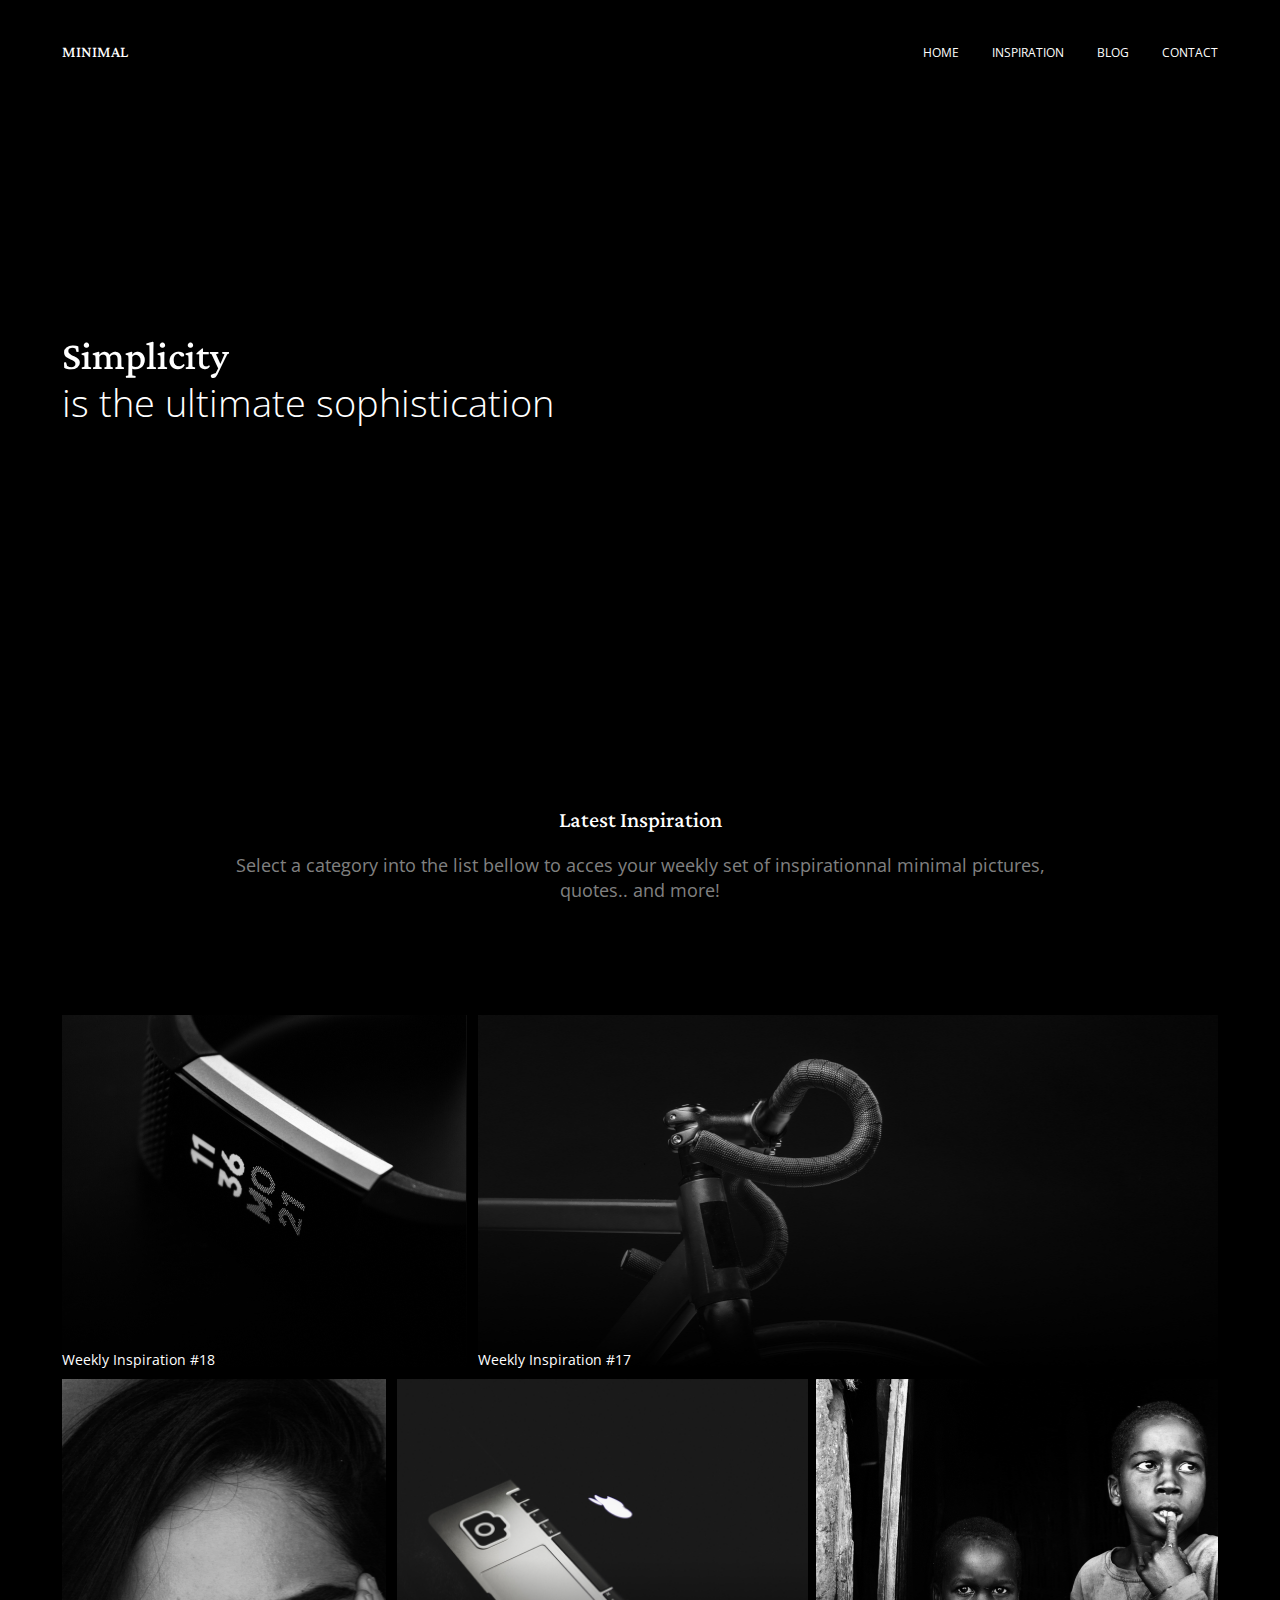
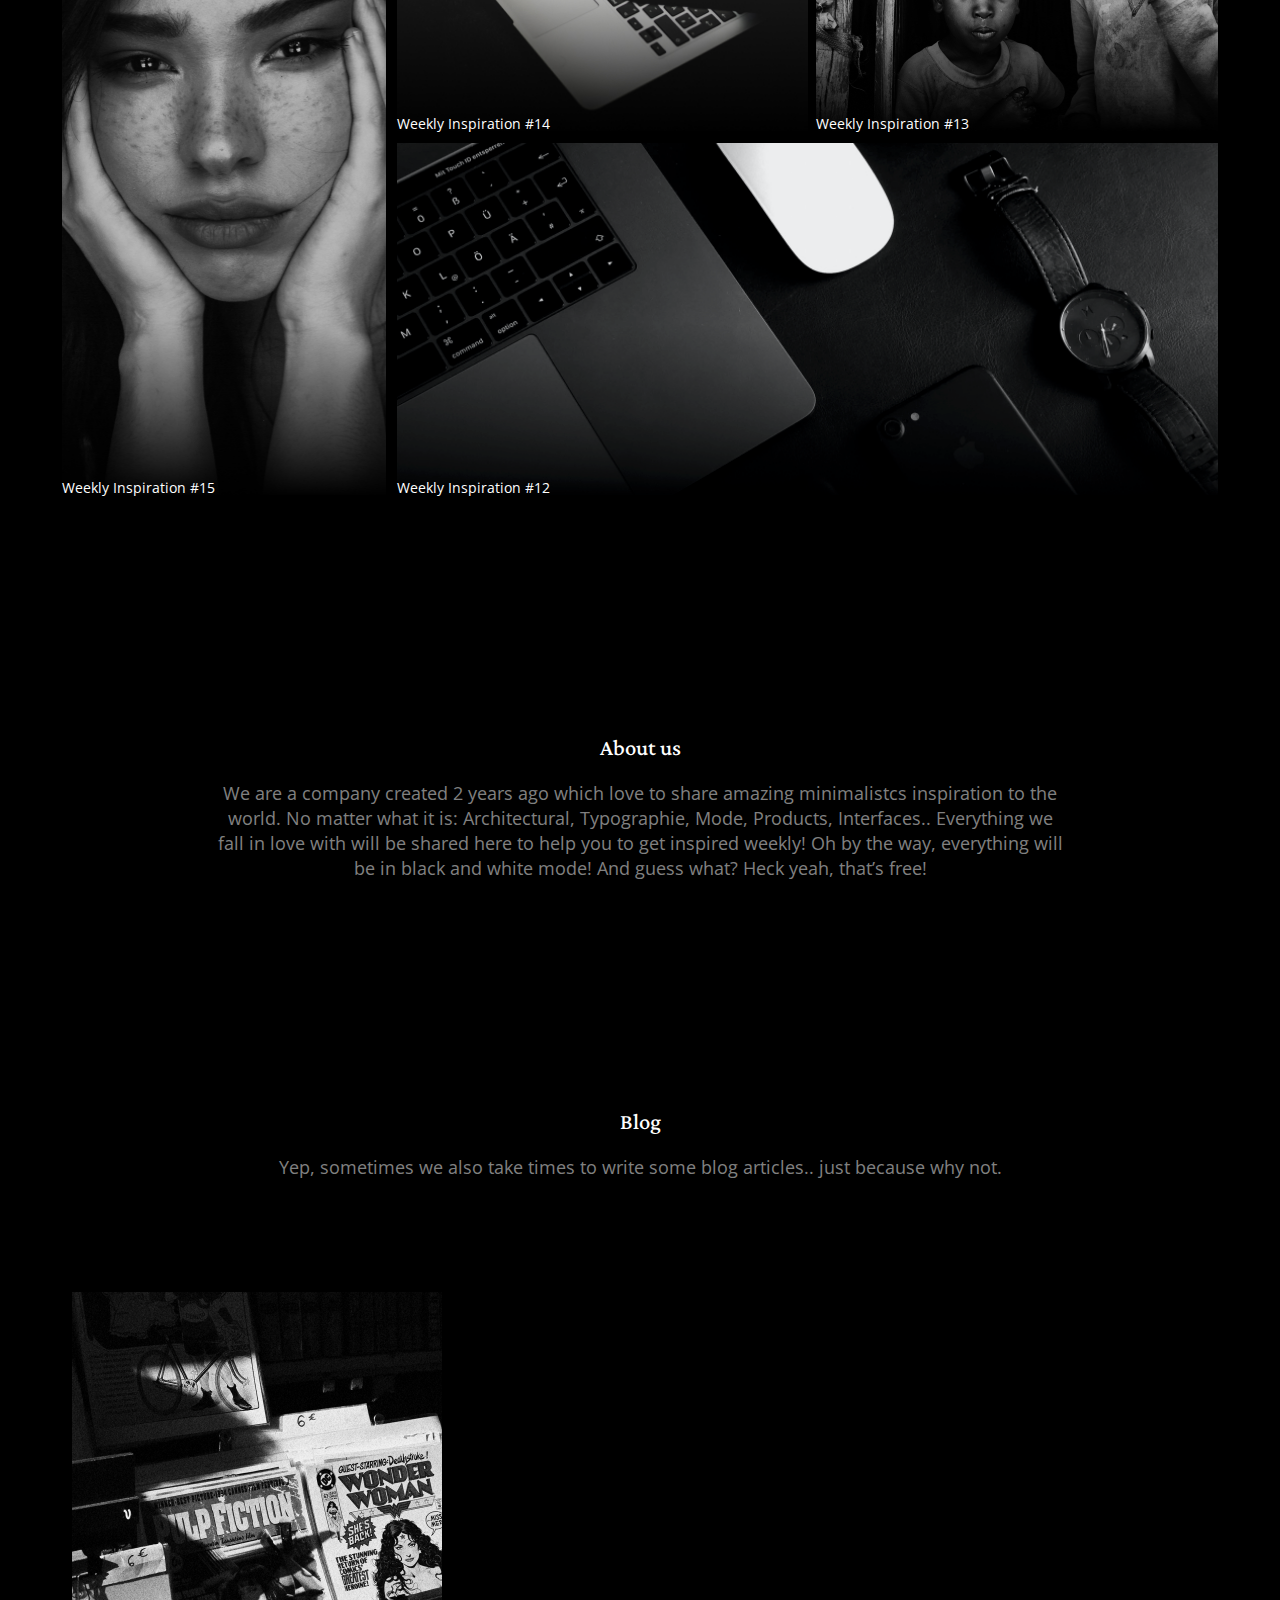
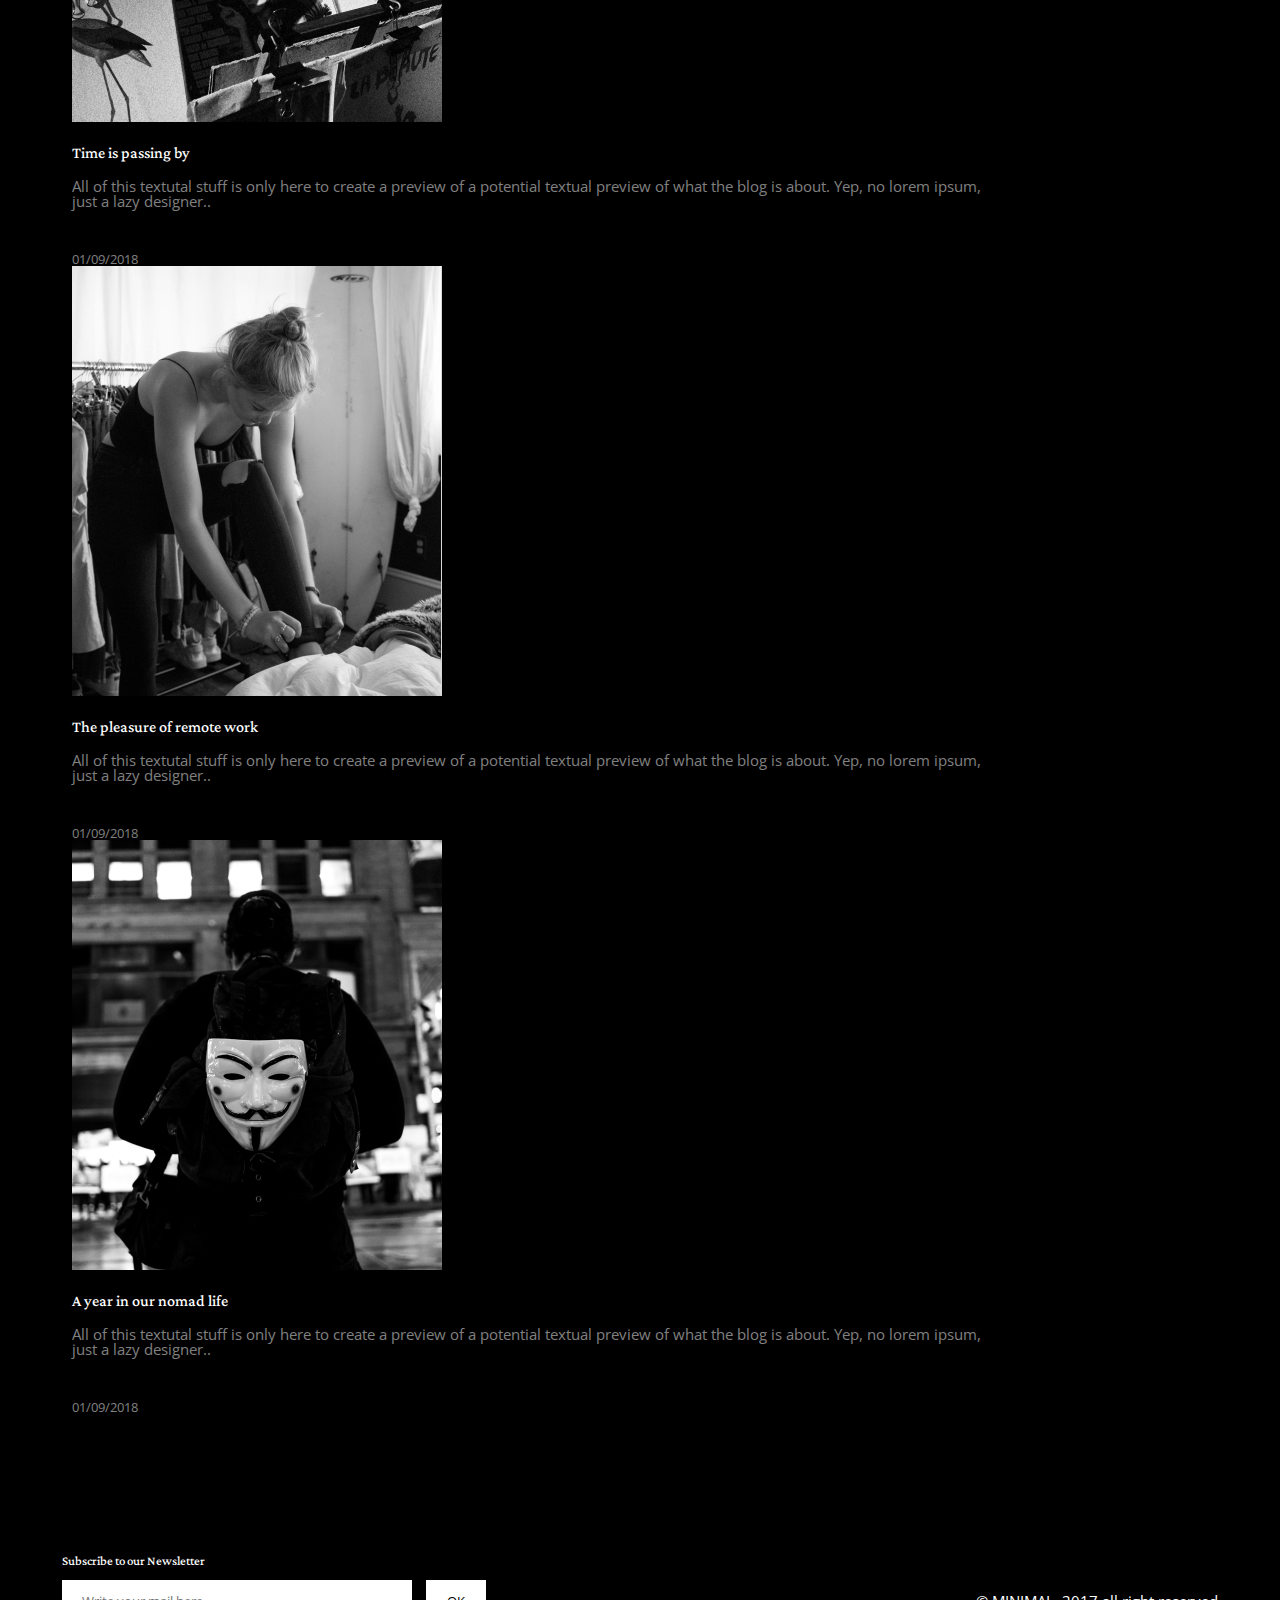
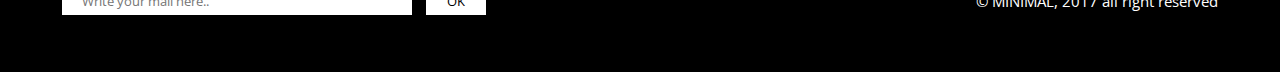
<file: src/index.html>
<!DOCTYPE html>
<html lang="en">

<head>
    <meta charset="UTF-8">
    <meta name="viewport" content="width=device-width, initial-scale=1.0">
    <!-- Styles -->
    <link rel="stylesheet" href="./css/style.css">
    <link rel="stylesheet" href="./css/dropping_styles.css">
    <!-- Fonts -->
    <link rel="preconnect" href="https://fonts.gstatic.com">
    <link href="https://fonts.googleapis.com/css2?family=Lateef&family=Open+Sans:wght@300;400&display=swap"
        rel="stylesheet">
    <title>Minimal</title>
</head>

<body>
    <!-- Header -->
    <header>
        <div class="container">

            <div class="container_nav">
                <div class="logo">MINIMAL</div>
                <ul class="nav">
                    <li class="nav_item"><a href="#">HOME</a></li>
                    <li class="nav_item"><a href="#">INSPIRATION</a></li>
                    <li class="nav_item"><a href="#">BLOG</a></li>
                    <li class="nav_item"><a href="#">CONTACT</a></li>
                </ul>
            </div>

            <!-- Simplycity -->
            <div class="container_simplicity">
                <div class="simplicity_title">Simplicity</div>
                <div class="simplicity_subtitle">is the ultimate sophistication</div>
            </div>

        </div>
    </header>

    <!-- Inspiration -->
    <section>
        <div class="container">
            <div class="container-title-descr">
                <h2>Latest Inspiration</h2>
                <div class="description">
                    Select a category into the list bellow to acces your weekly set of
                    inspirationnal minimal pictures, quotes.. and more!
                </div>
            </div>
            <div class="container-images-first">
                <div class="watch_img  animate_img">
                    <p class="img_text">Weekly Inspiration #18</p>
                </div>
                <div class="bicycle_img  animate_img">
                    <p class="img_text">Weekly Inspiration #17</p>
                </div>
            </div>
            <div class="container-second-and-third">
                <div class="container-images-second">
                    <div class="woman_img  animate_img">
                        <p class="img_text">Weekly Inspiration #15</p>
                    </div>
                </div>
                <div class="container-images-third">
                    <div class="laptop_img  animate_img">
                        <p class="img_text">
                            <p class="img_text">Weekly Inspiration #14</p>
                        </p>
                    </div>
                    <div class="children_img  animate_img">
                        <p class="img_text">Weekly Inspiration #13</p>
                    </div>
                    <div class="gadgets_img  animate_img">
                        <p class="img_text">Weekly Inspiration #12</p>
                    </div>
                </div>
            </div>
        </div>
    </section>

    <!-- About us -->
    <section>
        <div class="container">
            <div class="container-title-descr  margin_title_descr">
                <h2>About us</h2>
                <div class="description">
                    We are a company created 2 years ago which love to share amazing minimalistcs inspiration to the
                    world.
                    No matter what it is: Architectural, Typographie, Mode, Products, Interfaces.. Everything we
                    fall in love with will be shared here to help you to get inspired weekly! Oh by the way, everything
                    will be
                    in black and white mode! And guess what? Heck yeah, that’s free!
                </div>
            </div>
        </div>
    </section>

    <!-- Blog -->
    <section>
        <div class="container">
            <div class="container-title-descr">
                <h2>Blog</h2>
                <div class="description">
                    Yep, sometimes we also take times to write some
                    blog articles.. just because why not.
                </div>
            </div>
            <div class="wrapper">
                <div class="wrapper-ground">

                    <div class="blog-item">
                        <img src="./images/blog/news_img.jpg" alt="" class="blog_img">
                        <div class="blog_img_title">Time is passing by</div>
                        <div class="blog_img_descr">All of this textutal stuff is only here
                            to create a preview of a potential
                            textual preview of what the blog is
                            about. Yep, no lorem ipsum,
                            just a lazy designer..</div>
                        <div class="blog_img_date">01/09/2018</div>
                    </div>

                    <div class="blog-item">
                        <img src="./images/blog/sport_img.jpg" alt="" class="blog_img">
                        <div class="blog_img_title">The pleasure of remote work</div>
                        <div class="blog_img_descr">All of this textutal stuff is only here
                            to create a preview of a potential
                            textual preview of what the blog is
                            about. Yep, no lorem ipsum,
                            just a lazy designer..</div>
                        <div class="blog_img_date">01/09/2018</div>
                    </div>

                    <div class="blog-item">
                        <img src="./images/blog/mask_img.jpg" alt="" class="blog_img">
                        <div class="blog_img_title">A year in our nomad life</div>
                        <div class="blog_img_descr">All of this textutal stuff is only here
                            to create a preview of a potential
                            textual preview of what the blog is
                            about. Yep, no lorem ipsum,
                            just a lazy designer..</div>
                        <div class="blog_img_date">01/09/2018</div>
                    </div>

                </div>
            </div>
            <div class="nav-blog">
                <div class="nav_blog_circle  active"></div>
                <div class="nav_blog_circle"></div>
                <div class="nav_blog_circle"></div>
            </div>
        </div>
    </section>

    <!-- Footer -->
    <footer>
        <div class="container">
            <div class="container-footer">
                <div class="container-subscribe">
                    Subscribe to our Newsletter</div>
                <div class="container-form-rights">
                    <div class="form">
                        <form action="" name="subscr" class="form_style">
                            <input type="email" placeholder="Write your mail here..">
                            <button class="send_email">OK</button>
                        </form>
                    </div>
                    <div class="rights">© MINIMAL, 2017 all right reserved </div>
                </div>
            </div>
        </div>

    </footer>

</body>

</html>
</file>
<file: src/css/dropping_styles.css>
* {
    padding: 0;
    margin: 0;
    border: 0;
}

*,
*:before,
*after {
    -moz-box-sizing: border-box;
    -webkit-box-sizing: border-box;
    box-sizing: border-box
}

:focus,
:active {
    outline: none;
}

a:focus,
a:active {
    outline: none;
}

nav,
footer,
header,
aside {
    display: block;
}

html,
body {
    height: 100%;
    width: 100%;
    font-size: 100%;
    line-height: 1;
    font-size: 14px;
    -ms-text-size-adjust: 100%;
    -moz-text-size-adjust: 100%;
    -webkit-text-size-adjust: 100%;
}

input,
button,
textarea {
    font-family: inherit;
}

input::-ms-clear {
    display: none;
}

button {
    cursor: pointer;
}

button::-moz-focus-inner {
    padding: 0;
    border: 0;
}

a,
a:visited {
    text-decoration: none;
}

a:hover {
    text-decoration: none;
}

img {
    vertical-align: top;
}

h1,
h2,
h3,
h4,
h5,
h6 {
    font-size: inherit;
    font-weight: 400;
}
</file>
<file: src/css/style.css>
body {
  background-color: #000000;
  color: #ffffff;
  font-family: 'Open Sans', sans-serif;
}

footer {
  padding-bottom: 57px;
}

a {
  color: #ffffff;
}

.animate_img {
  -webkit-transition: -webkit-transform .5s, -webkit-box-shadow .5s;
  transition: -webkit-transform .5s, -webkit-box-shadow .5s;
  transition: transform .5s, box-shadow .5s;
  transition: transform .5s, box-shadow .5s, -webkit-transform .5s, -webkit-box-shadow .5s;
}

.animate_img:hover {
  -webkit-transform: scale(1.1);
          transform: scale(1.1);
  -webkit-box-shadow: 0px 0px 16px #090909;
          box-shadow: 0px 0px 16px #090909;
}

.container {
  position: relative;
  z-index: 0;
  max-width: 1156px;
  margin: 0 auto;
  padding: 0 15px 0 15px;
  overflow: hidden;
}

.container_nav {
  display: -webkit-box;
  display: -ms-flexbox;
  display: flex;
  -webkit-box-pack: justify;
      -ms-flex-pack: justify;
          justify-content: space-between;
  -webkit-box-align: center;
      -ms-flex-align: center;
          align-items: center;
  margin-top: 43px;
  margin-bottom: 270px;
}

.container_nav .logo {
  font-size: 20px;
  font-family: "Lateef", cursive;
}

.container_nav .nav {
  font-size: 12px;
  display: -webkit-box;
  display: -ms-flexbox;
  display: flex;
}

.container_nav .nav_item {
  list-style-type: none;
  margin-left: 33px;
  -webkit-transition: -webkit-text-decoration 2s;
  transition: -webkit-text-decoration 2s;
  transition: text-decoration 2s;
  transition: text-decoration 2s, -webkit-text-decoration 2s;
}

.container_nav .nav_item:hover {
  text-decoration: underline;
}

.container_simplicity {
  width: 50%;
  margin-bottom: 386px;
}

.container_simplicity .simplicity_title {
  font-size: 50px;
  font-family: "Lateef", cursive;
}

.container_simplicity .simplicity_subtitle {
  font-size: 38px;
  font-weight: 300;
}

.container-title-descr {
  margin-bottom: 112px;
}

.container-title-descr h2 {
  margin-bottom: 18px;
  width: 100%;
  text-align: center;
  font-size: 28px;
  font-family: "Lateef", cursive;
  text-align: center;
}

.container-title-descr .description {
  width: 73.5%;
  margin: 0 auto;
  font-size: 18px;
  line-height: 25px;
  color: #808080;
  text-align: center;
}

.container-images-first {
  display: -webkit-box;
  display: -ms-flexbox;
  display: flex;
  -ms-flex-wrap: wrap;
      flex-wrap: wrap;
  -webkit-box-pack: justify;
      -ms-flex-pack: justify;
          justify-content: space-between;
}

.container-images-first .watch_img {
  width: 35%;
  height: 352px;
  background-image: url(../images/inspiration/watch.jpg);
  display: -webkit-box;
  display: -ms-flexbox;
  display: flex;
  -webkit-box-align: end;
      -ms-flex-align: end;
          align-items: flex-end;
  margin-bottom: 12px;
}

@media (max-width: 420px) {
  .container-images-first .watch_img {
    width: 100%;
  }
}

.container-images-first .bicycle_img {
  width: 64%;
  height: 352px;
  background-image: url(../images/inspiration/bicycle.jpg);
  display: -webkit-box;
  display: -ms-flexbox;
  display: flex;
  -webkit-box-align: end;
      -ms-flex-align: end;
          align-items: flex-end;
  margin-bottom: 12px;
}

@media (max-width: 420px) {
  .container-images-first .bicycle_img {
    width: 100%;
  }
}

.container-second-and-third {
  display: -webkit-box;
  display: -ms-flexbox;
  display: flex;
  -webkit-box-pack: justify;
      -ms-flex-pack: justify;
          justify-content: space-between;
}

@media (max-width: 420px) {
  .container-second-and-third {
    -ms-flex-wrap: wrap;
        flex-wrap: wrap;
  }
}

.container-second-and-third .container-images-second {
  width: 28%;
  height: 716px;
}

@media (max-width: 420px) {
  .container-second-and-third .container-images-second {
    width: 100%;
  }
}

.container-second-and-third .woman_img {
  background-image: url(../images/inspiration/woman.jpg);
  background-size: cover;
  height: 100%;
  display: -webkit-box;
  display: -ms-flexbox;
  display: flex;
  -webkit-box-align: end;
      -ms-flex-align: end;
          align-items: flex-end;
  margin-bottom: 12px;
}

@media (max-width: 420px) {
  .container-second-and-third .woman_img {
    width: 100%;
  }
}

.container-images-third {
  display: -webkit-box;
  display: -ms-flexbox;
  display: flex;
  -webkit-box-pack: justify;
      -ms-flex-pack: justify;
          justify-content: space-between;
  -ms-flex-wrap: wrap;
      flex-wrap: wrap;
  width: 71%;
}

@media (max-width: 420px) {
  .container-images-third {
    width: 100%;
  }
}

.container-images-third .laptop_img {
  width: 50%;
  height: 352px;
  background-image: url(../images/inspiration/laptop.jpg);
  background-size: cover;
  display: -webkit-box;
  display: -ms-flexbox;
  display: flex;
  -webkit-box-align: end;
      -ms-flex-align: end;
          align-items: flex-end;
  margin-bottom: 12px;
}

@media (max-width: 420px) {
  .container-images-third .laptop_img {
    width: 100%;
  }
}

.container-images-third .children_img {
  width: 49%;
  height: 352px;
  background-image: url(../images/inspiration/children.jpg);
  background-size: cover;
  display: -webkit-box;
  display: -ms-flexbox;
  display: flex;
  -webkit-box-align: end;
      -ms-flex-align: end;
          align-items: flex-end;
  margin-bottom: 12px;
}

@media (max-width: 420px) {
  .container-images-third .children_img {
    width: 100%;
  }
}

.container-images-third .gadgets_img {
  width: 100%;
  height: 352px;
  background-image: url(../images/inspiration/gadgets.jpg);
  background-size: cover;
  display: -webkit-box;
  display: -ms-flexbox;
  display: flex;
  -webkit-box-align: end;
      -ms-flex-align: end;
          align-items: flex-end;
  margin-bottom: 12px;
}

@media (max-width: 420px) {
  .container-images-third .gadgets_img {
    width: 100%;
  }
}

.margin_title_descr {
  margin-top: 228px;
  margin-bottom: 228px;
}

.wrapper {
  position: relative;
  z-index: 1;
}

.blog-item {
  overflow: hidden;
  padding: 0 0.7rem 0 0.7rem;
}

.blog-item .blog_img {
  height: 430px;
  overflow: hidden;
}

.blog-item .blog_img_title {
  font-size: 20px;
  font-family: "Lateef", cursive;
  margin-top: 22px;
  margin-bottom: 15px;
}

.blog-item .blog_img_descr {
  color: #808080;
  font-size: 15px;
  width: 80%;
  margin-bottom: 44px;
}

.blog-item .blog_img_date {
  width: 100%;
  -ms-flex-item-align: end;
      align-self: flex-end;
  text-align-last: left;
  color: #808080;
  font-size: 13px;
}

.nav-blog {
  position: absolute;
  z-index: 3;
  top: -0.8rem;
  left: -0.3rem;
  width: 100%;
  margin-top: 25px;
  display: -webkit-box;
  display: -ms-flexbox;
  display: flex;
  -webkit-box-pack: justify;
      -ms-flex-pack: justify;
          justify-content: space-between;
}

@media (max-width: 768px) {
  .nav-blog {
    right: 0;
  }
}

.nav-blog .nav_prev {
  background-image: url(../icons/prev.svg);
  margin-left: 1rem;
  width: 4rem;
  height: 30.7rem;
  background-repeat: no-repeat;
  background-position: 0.5rem 13.5rem;
  -webkit-transition: background-color .5s;
  transition: background-color .5s;
}

.nav-blog .nav_prev:hover {
  background-color: rgba(255, 255, 255, 0.05);
}

.nav-blog .nav_next {
  background-image: url(../icons/next.svg);
  margin-left: 59rem;
  width: 4rem;
  height: 30.7rem;
  background-repeat: no-repeat;
  background-position: 0.5rem 13.5rem;
  -webkit-transition: background-color .5s;
  transition: background-color .5s;
}

.nav-blog .nav_next:hover {
  background-color: rgba(255, 255, 255, 0.05);
}

@media (max-width: 768px) {
  .nav-blog .nav_next {
    margin-left: 0;
  }
}

.container-footer {
  display: -webkit-box;
  display: -ms-flexbox;
  display: flex;
  -ms-flex-wrap: wrap;
      flex-wrap: wrap;
  background-color: #000000;
  height: 201px;
}

.container-subscribe {
  width: 100%;
  font-family: "Lateef", cursive;
  font-size: 16px;
  height: 23px;
  padding-top: 10rem;
}

@media (max-width: 550px) {
  .container-subscribe {
    padding-top: 6rem;
  }
}

.container-form-rights {
  display: -webkit-box;
  display: -ms-flexbox;
  display: flex;
  -ms-flex-wrap: wrap;
      flex-wrap: wrap;
  width: 100%;
  height: 48px;
  -webkit-box-pack: justify;
      -ms-flex-pack: justify;
          justify-content: space-between;
  -webkit-box-align: center;
      -ms-flex-align: center;
          align-items: center;
}

.container-form-rights {
  position: relative;
  display: -webkit-box;
  display: -ms-flexbox;
  display: flex;
  -ms-flex-wrap: wrap;
      flex-wrap: wrap;
}

.container-form-rights .form {
  width: 50%;
}

.container-form-rights .form .form_style {
  position: relative;
  width: 350px;
  padding: 12px 20px;
  -webkit-box-sizing: border-box;
          box-sizing: border-box;
  background-color: #fff;
  font-size: 16px;
}

@media (max-width: 721px) {
  .container-form-rights .form .form_style {
    width: 200px;
  }
}

.container-form-rights .form .send_email {
  position: absolute;
  display: -webkit-box;
  display: -ms-flexbox;
  display: flex;
  -webkit-box-pack: center;
      -ms-flex-pack: center;
          justify-content: center;
  -webkit-box-align: center;
      -ms-flex-align: center;
          align-items: center;
  left: 26rem;
  width: 60px;
  height: 41.7px;
  background-color: #fff;
  bottom: 0;
}

@media (max-width: 721px) {
  .container-form-rights .form .send_email {
    left: 15rem;
  }
}

.container-form-rights .rights {
  width: 50%;
  text-align: right;
  font-size: 15px;
}

@media (max-width: 550px) {
  .container-form-rights .rights {
    width: 100%;
    margin-top: 1rem;
    text-align: left;
  }
}
/*# sourceMappingURL=style.css.map */
</file>
